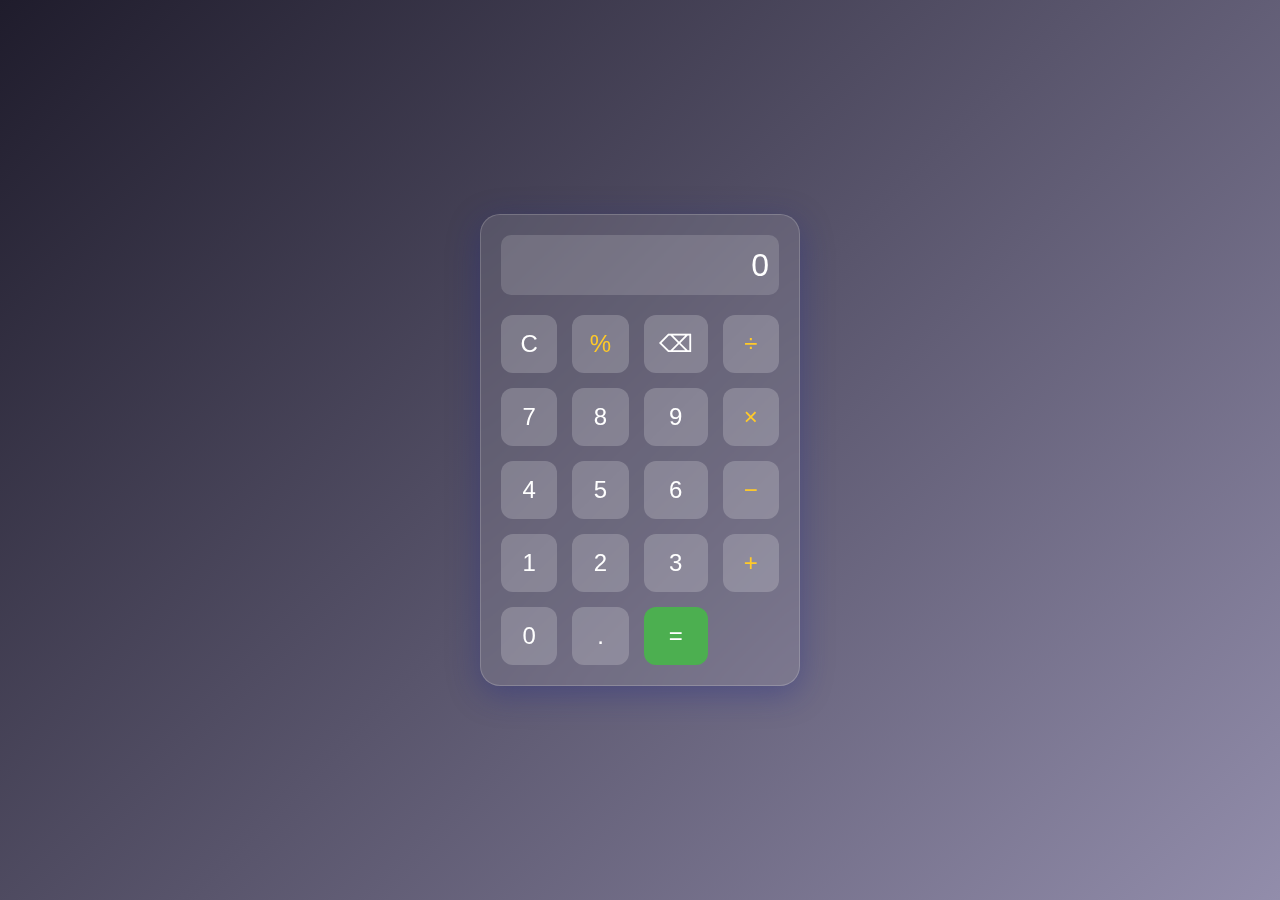
<file: Project/project.html>
<!DOCTYPE html>
<html lang="en">
<head>
  <meta charset="UTF-8" />
  <meta name="viewport" content="width=device-width, initial-scale=1.0"/>
  <title>Glassmorphism Calculator</title>
  <style>
    * {
      box-sizing: border-box;
      font-family: 'Segoe UI', Tahoma, Geneva, Verdana, sans-serif;
    }

    body {
      margin: 0;
      height: 100vh;
      display: flex;
      justify-content: center;
      align-items: center;
      background: linear-gradient(135deg, #1f1c2c, #928dab);
    }

    .calculator {
      background: rgba(255, 255, 255, 0.1);
      border-radius: 20px;
      padding: 20px;
      box-shadow: 0 8px 32px 0 rgba(31, 38, 135, 0.37);
      backdrop-filter: blur(10px);
      -webkit-backdrop-filter: blur(10px);
      border: 1px solid rgba(255, 255, 255, 0.18);
      display: flex;
      flex-direction: column;
      width: 320px;
      max-width: 90vw;
    }

    .display {
      height: 60px;
      background: rgba(255, 255, 255, 0.15);
      border-radius: 10px;
      margin-bottom: 20px;
      color: white;
      font-size: 2em;
      display: flex;
      justify-content: flex-end;
      align-items: center;
      padding: 0 10px;
      overflow-x: auto;
    }

    .buttons {
      display: grid;
      grid-template-columns: repeat(4, 1fr);
      gap: 15px;
    }

    button {
      font-size: 1.5em;
      padding: 15px;
      border: none;
      border-radius: 12px;
      background: rgba(255, 255, 255, 0.2);
      color: white;
      cursor: pointer;
      transition: background 0.2s;
    }

    button:hover {
      background: rgba(255, 255, 255, 0.4);
    }

    button.operator {
      color: #ffca28;
    }

    button.equal {
      background: #4caf50;
      color: white;
    }

    @media (max-width: 600px) {
      .calculator {
        width: 280px;
      }

      button {
        font-size: 1.2em;
        padding: 12px;
      }
    }

    @media (min-width: 768px) and (max-width: 1024px) {
      .calculator {
        width: 360px;
      }
    }
  </style>
</head>
<body>

<div class="calculator">
  <div class="display" id="display">0</div>
  <div class="buttons">
    <button onclick="clearDisplay()">C</button>
    <button onclick="append('%')" class="operator">%</button>
    <button onclick="backspace()">⌫</button>
    <button onclick="append('/')" class="operator">÷</button>

    <button onclick="append('7')">7</button>
    <button onclick="append('8')">8</button>
    <button onclick="append('9')">9</button>
    <button onclick="append('*')" class="operator">×</button>

    <button onclick="append('4')">4</button>
    <button onclick="append('5')">5</button>
    <button onclick="append('6')">6</button>
    <button onclick="append('-')" class="operator">−</button>

    <button onclick="append('1')">1</button>
    <button onclick="append('2')">2</button>
    <button onclick="append('3')">3</button>
    <button onclick="append('+')" class="operator">+</button>

    <button onclick="append('0')">0</button>
    <button onclick="append('.')">.</button>
    <button onclick="calculate()" class="equal">=</button>
  </div>
</div>

<script>
  const display = document.getElementById('display');

  function append(char) {
    if (display.innerText === '0') {
      display.innerText = char;
    } else {
      display.innerText += char;
    }
  }

  function clearDisplay() {
    display.innerText = '0';
  }

  function backspace() {
    display.innerText = display.innerText.slice(0, -1) || '0';
  }

  function calculate() {
    try {
      display.innerText = eval(display.innerText.replace(/÷/g, '/').replace(/×/g, '*'));
    } catch {
      display.innerText = 'Error';
    }
  }
</script>

</body>
</html>
</file>
